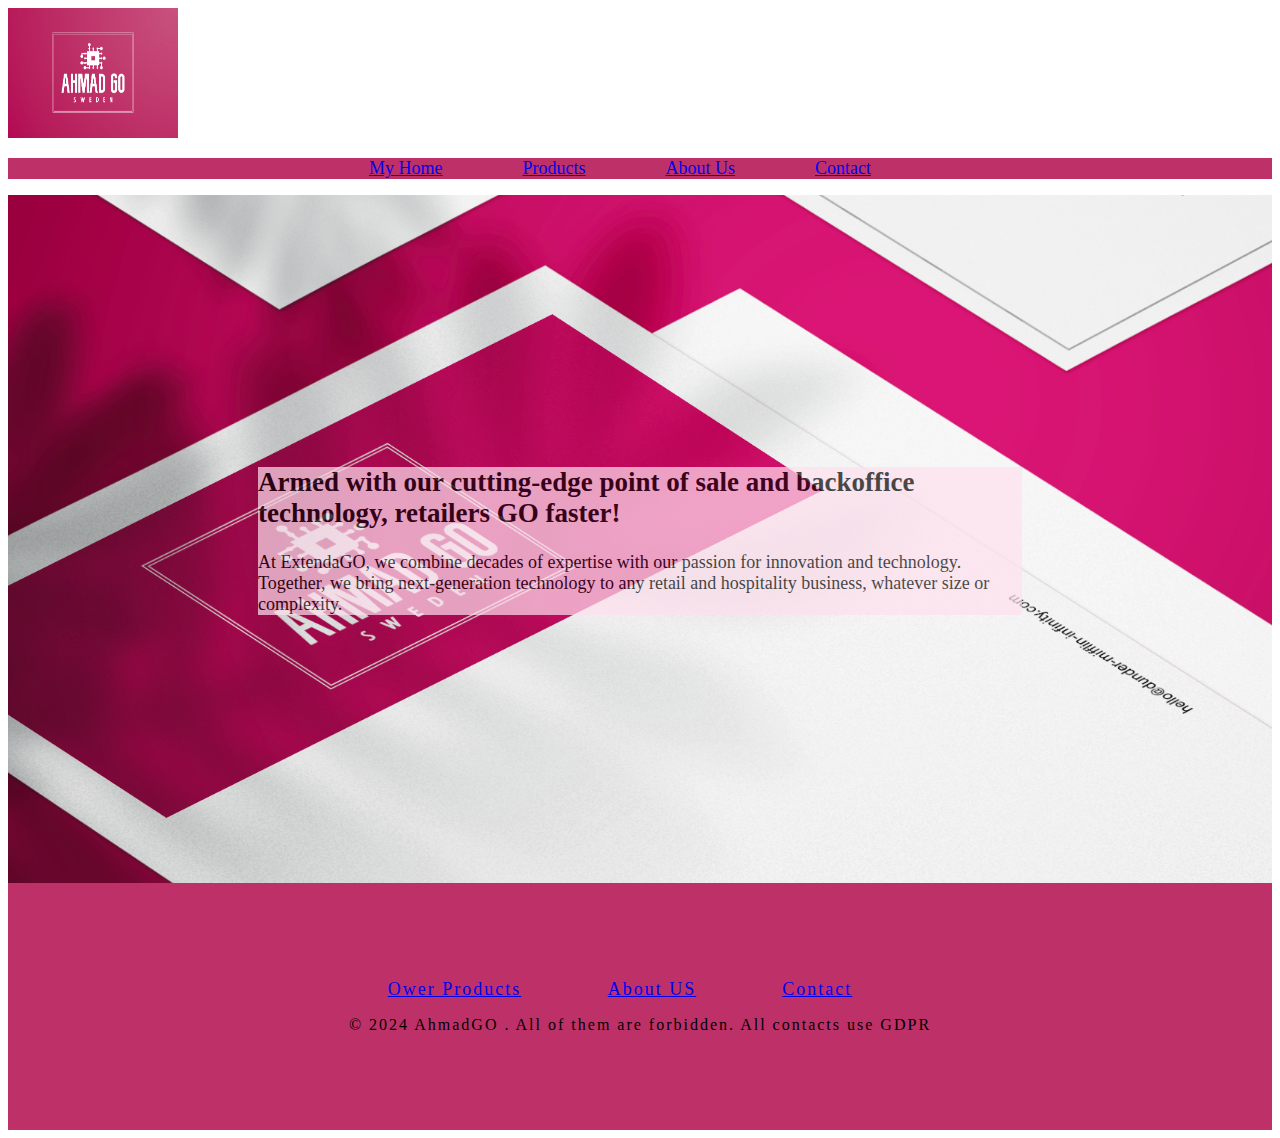
<file: index.html>
<!DOCTYPE html>
<html lang="en">
  <head>
    <meta charset="UTF-8" />
    <meta name="viewport" content="width=device-width, initial-scale=1.0" />
    <link rel="stylesheet" href="sryles.css" />
    <title>Home-AhmadGo</title>
  </head>
  <body>
    <header>
      <img
        class="Logo"
        src="Images/Logo.png"
        alt="Logo image"
        width="170px"
        height="130px"
      />
      <p>
        <ul class="container">
            <li>
            
              <a href="http://127.0.0.1:5500/index.html" target="new"> My Home</a>
            </li>
            <li>
              
              <a href="http://127.0.0.1:5500/Products.html" target="new">Products</a
              >
            </li>
            <li><a href="http://127.0.0.1:5500/AboutUs.html" target="new"> About Us </a></li>
            <li><a href="ContactUs.html">Contact</a></li>
          </ul>
      </p>
    </header>
    <article class="home">
        <div>
            <h2>
                Armed with our cutting-edge point of sale and backoffice technology, retailers GO faster!
            </h2>
            <p>At ExtendaGO, we combine decades of expertise with our passion for innovation and technology. Together, we bring next-generation technology to any retail and hospitality business, whatever size or complexity.</p>
        </div>
    </article>
    <footer class="AboutUSFooter">
        <p>
          <ul>
              <li><a href="Products.html" target="new" > Ower Products</a> </li>
              <li><a href="AboutUs.html" target="new"> About US</a></li>
              <li><a href="ContactUs.html">Contact</a></li>
          </ul> </p>
          <p>&copy; 2024 AhmadGO . All of them are forbidden. All contacts use GDPR</p>
      </footer>

  </body>
</html>
</file>
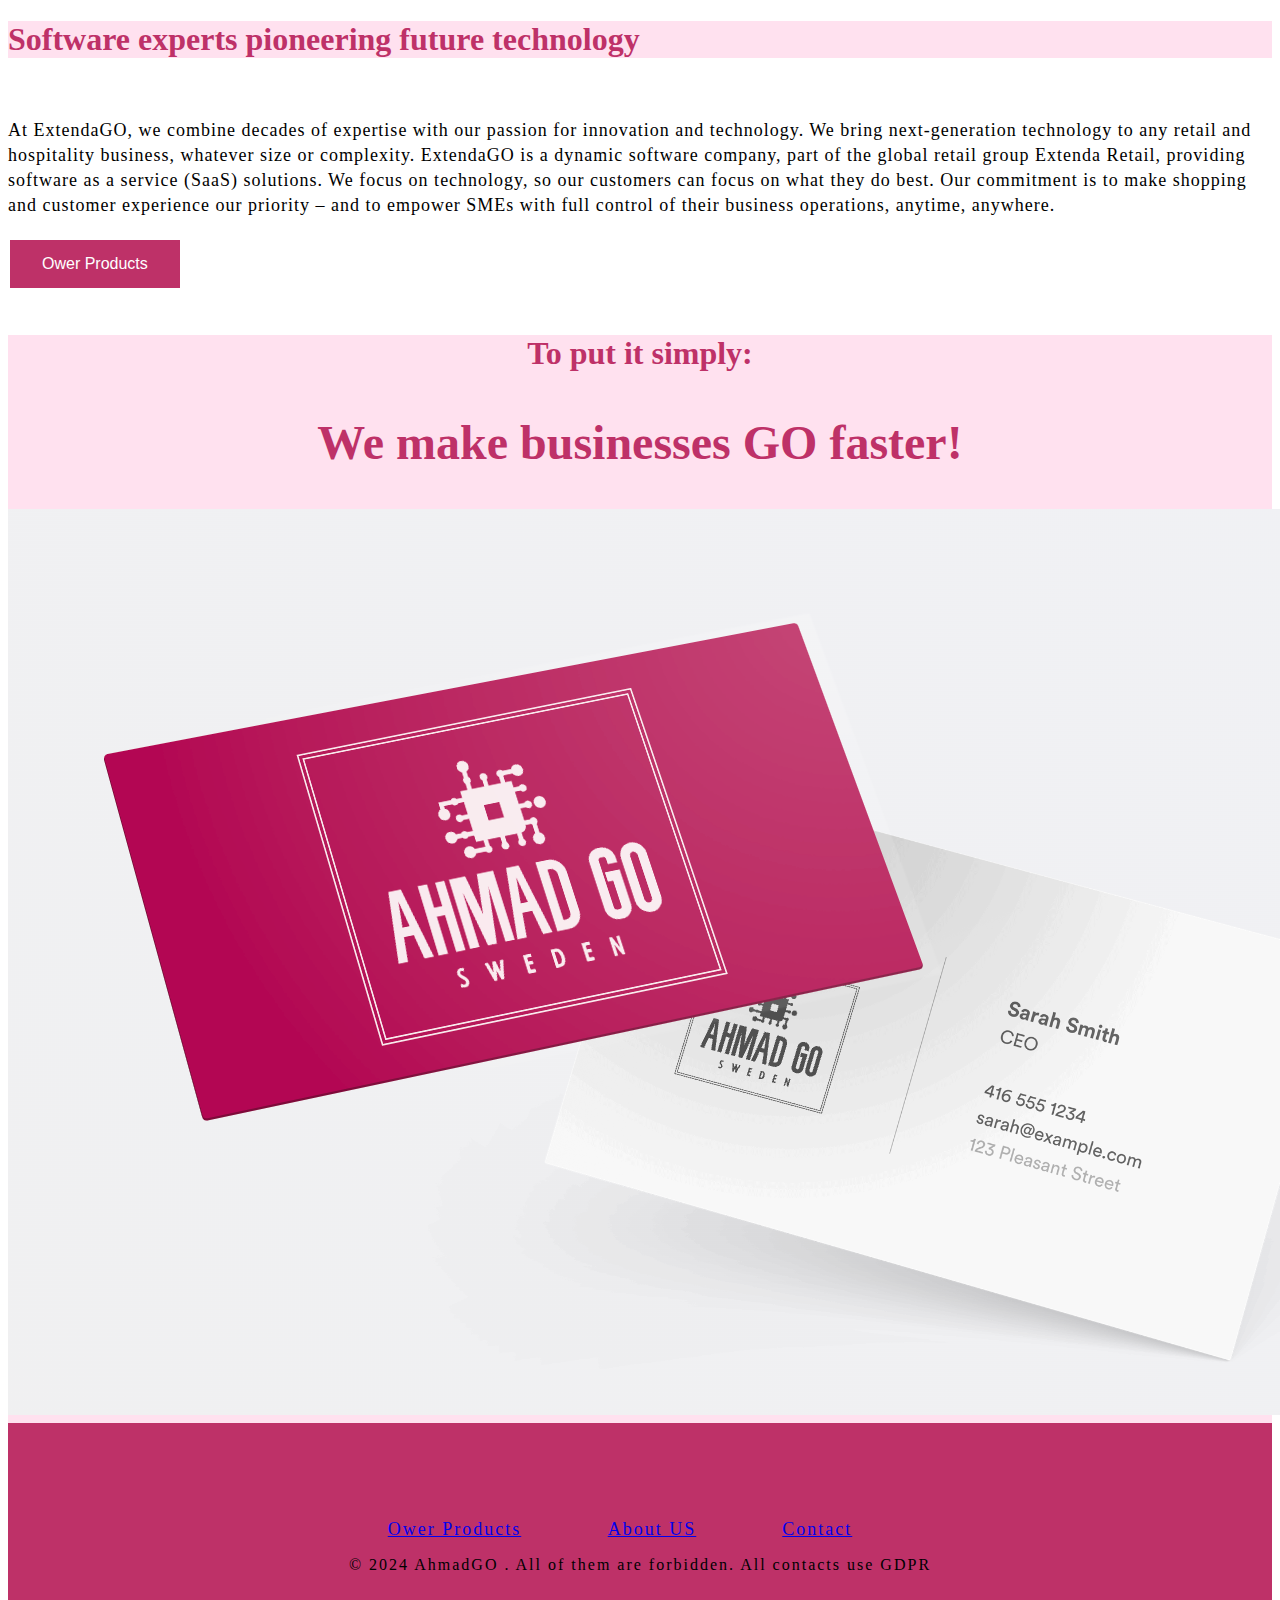
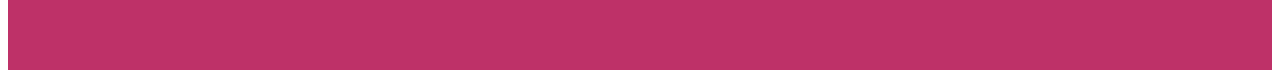
<file: AboutUs.html>
<!DOCTYPE html>
<html lang="en">
  <head>
    <meta charset="UTF-8" />
    <meta name="viewport" content="width=device-width, initial-scale=1.0" />
    <link rel="stylesheet" href="sryles.css" />
    <title>AboutUs-AhmadGo</title>
  </head>
  <body>
    <header class="AboutUs">
      <div>
        <h1>Software experts pioneering future technology</h1>
        <p>
          At ExtendaGO, we combine decades of expertise with our passion for
          innovation and technology. We bring next-generation technology to any
          retail and hospitality business, whatever size or complexity.
          ExtendaGO is a dynamic software company, part of the global retail
          group Extenda Retail, providing software as a service (SaaS)
          solutions. We focus on technology, so our customers can focus on what
          they do best. Our commitment is to make shopping and customer
          experience our priority – and to empower SMEs with full control of
          their business operations, anytime, anywhere.
        </p>
        <button>Ower Products</button>
      </div>
    </header>
    <article class="AboutUsp">
      <div>
        <h4>To put it simply:</h4>
        <h2>We make businesses GO faster!</h2>
      </div>
      <img src="Images/About-US.png" alt="Logo About-US" />
    </article>
    <footer class="AboutUSFooter">
      <p>
        <ul>
            <li><a href="Products.html" target="new" > Ower Products</a> </li>
            <li><a href="AboutUs.html" target="new"> About US</a></li>
            <li><a href="ContactUs.html">Contact</a></li>
        </ul> </p>
        <p>&copy; 2024 AhmadGO . All of them are forbidden. All contacts use GDPR</p>
    </footer>
  </body>
</html>
</file>
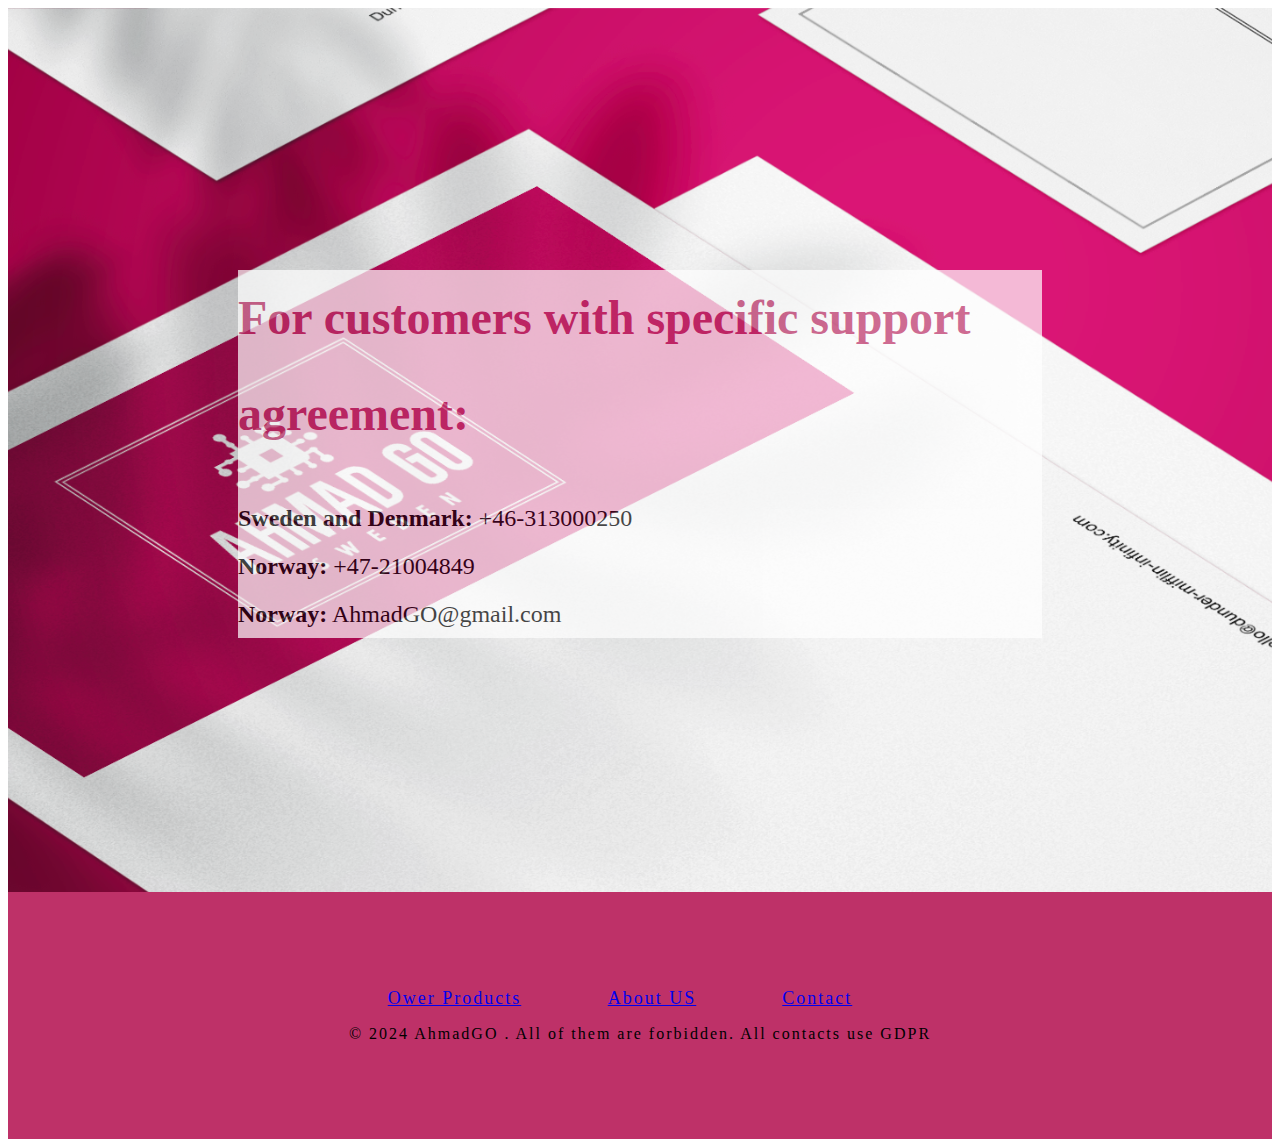
<file: ContactUs.html>
<!DOCTYPE html>
<html lang="en">
  <head>
    <meta charset="UTF-8" />
    <meta name="viewport" content="width=device-width, initial-scale=1.0" />
    <link rel="stylesheet" href="sryles.css" />
    <title>Contact AhmadGO</title>
  </head>
  <body>
    <header class="Contact">
      <div>
        <h1>For customers with specific support agreement:</h1>
        <p>
          <b>Sweden and Denmark:</b> +46-313000250<br />
          <b>Norway:</b> +47-21004849<br />
          <b>Norway:</b> AhmadGO@gmail.com
        </p>
      </div>
    </header>
    <footer class="AboutUSFooter">
        <p>
          <ul>
              <li><a href="Products.html" target="new" > Ower Products</a> </li>
              <li><a href="AboutUs.html" target="new"> About US</a></li>
              <li><a href="ContactUs.html">Contact</a></li>
          </ul> </p>
          <p>&copy; 2024 AhmadGO . All of them are forbidden. All contacts use GDPR</p>
      </footer>
  </body>
</html>
</file>
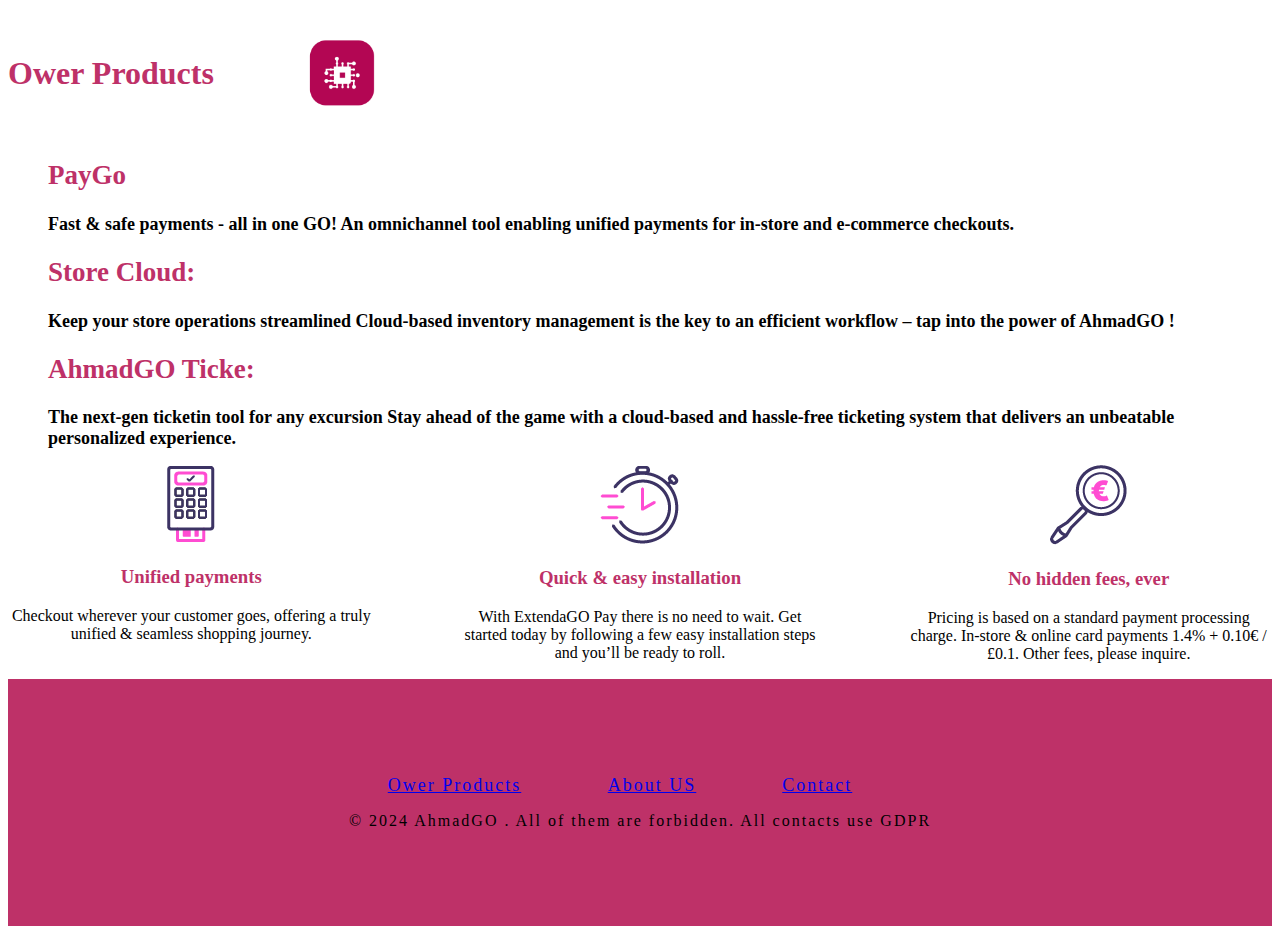
<file: Products.html>
<!DOCTYPE html>
<html lang="en">
  <head>
    <meta charset="UTF-8" />
    <meta name="viewport" content="width=device-width, initial-scale=1.0" />
    <link rel="stylesheet" href="sryles.css" />
    <title>Products-AhmadGo</title>
  </head>
  <body>
    <header>
      <div class="ProductsLogo">
        <h1>Ower Products</h1>
        <img src="Images/Products.png" alt="Logo image" width="250px" height="130px" />
      </div>
      <p >
        <ul >
          <li>
            <h2 class="p1-Products">PayGo</h2>
            <b>Fast & safe payments - all in one GO! An omnichannel tool enabling unified payments for in-store and e-commerce checkouts.</b> 
          </li>
          <li>
            <h2 class="p1-Products">Store Cloud:</h2><b>Keep your store operations streamlined Cloud-based inventory management is the key to an efficient workflow – tap into the power of AhmadGO !</b>  </li>
            <li> 
              <h2 class="p1-Products">AhmadGO Ticke:</h2><b> The next-gen ticketin tool for any excursion Stay ahead of the game with a cloud-based and hassle-free ticketing system that delivers an unbeatable personalized experience.</li></b>
            </ul>
      </p>

    
      <div class="Productsimges">
        <div class="ProductsimgesLogo1">
          <img src="Images/payGo.png" alt="Logo payGo">
          <h3>Unified payments</h3>
          <p>Checkout wherever your customer goes, offering a truly unified & seamless shopping journey. </p>
          </div>
        <div class="ProductsimgesLogo2">
          <img src="Images/go-pay-quick.png" alt="Logo pay go-pay-quick">
        <h3>Quick & easy installation
        </h3>
        <p>With ExtendaGO Pay there is no need to wait. Get started today by following a few easy installation steps and you’ll be ready to roll.</p>
        </div>
        <div class="ProductsimgesLogo3">
          <img src="Images/pay-no-hidden.png" alt="Logo pay-no-hidden">
          <h3>No hidden fees, ever </h3>
          <p>Pricing is based on a standard payment processing charge. In-store & online card payments 1.4% + 0.10€ / £0.1. Other fees, please inquire.</h3>
          </p>
        </div>
    </header>
    <footer class="AboutUSFooter">
      <p>
        <ul>
            <li><a href="Products.html" target="new" > Ower Products</a> </li>
            <li><a href="AboutUs.html" target="new"> About US</a></li>
            <li><a href="ContactUs.html">Contact</a></li>
        </ul> </p>
        <p>&copy; 2024 AhmadGO . All of them are forbidden. All contacts use GDPR</p>
    </footer>
  </body>
</html>
</file>
<file: sryles.css>
body h1 {
  color: #be3168;
}
.container {
  display: flex;
  justify-content: center;
  align-items: center;
  height: 100%;
  background-color: #be3168;
  color: white;
}
.home {
  background-image: url(Images/Con.png);
  background-size: cover; /* Anpassar bilden för att täcka hela elementet */
  background-position: center; /* Centrerar bilden */
  padding: 250px;
}
.home div {
  font-size: large;
  background-color: #ffe1ef;
  opacity: 0.7;
}
ul li {
  font-size: large;
  display: inline;
  margin-right: 80px;
}

.ProductsLogo {
  display: flex;
  align-items: center;
}
.ProductsLogo imag {
  width: 100px;
  height: auto;
  margin-right: 10px;
}
.p1-Products {
  color: #be3168;
}
.Productsimges {
  margin-right: 0px;
  display: flex;
  justify-content: space-between;
}
.ProductsimgesLogo1 h3,
.ProductsimgesLogo2 h3,
.ProductsimgesLogo3 h3 {
  color: #be3168;
}
.ProductsimgesLogo1,
.ProductsimgesLogo2,
.ProductsimgesLogo3 {
  text-align: center;
}
.Productsimges > div {
  flex-basis: 29%;
}

button {
  background-color: #be3168;
  border: none;
  color: white; /* Vit text */
  padding: 15px 32px; /* Utfyllnad */
  text-align: center;
  text-decoration: none;
  display: inline-block;
  font-size: 16px;
  margin: 4px 2px;
}

button:hover {
  background-color: #f72984; /* Mörkare grön färg vid hover */
}

.AboutUs p {
  font-size: 18px;
  letter-spacing: 1px;
  line-height: 25px;
}
.AboutUs h1 {
  background-color: #ffe1ef;
  font-size: 45;
  margin-bottom: 60px;
}
.AboutUsp {
  color: #be3168;
  background-color: #ffe1ef;
  text-align: center;
  font-size: xx-large;
}

.AboutUsp div {
  margin: 0;
}
AboutUsp img {
  display: block;
  margin: 0;
}
.AboutUSFooter {
  background-color: #be3168;
  padding: 80px;
  text-align: center;
  letter-spacing: 2px;
}
.Contact {
  background-image: url(Images/Con.png);
  font-size: x-large;
  line-height: 2;
  background-size: cover; /* Anpassar bilden för att täcka hela elementet */
  background-position: center; /* Centrerar bilden */
  padding: 230px; /* Lägger till lite utfyllnad för bättre läsbarhet */
}
.Contact div {
  background-color: #fff;
  opacity: 0.7;
}
</file>
